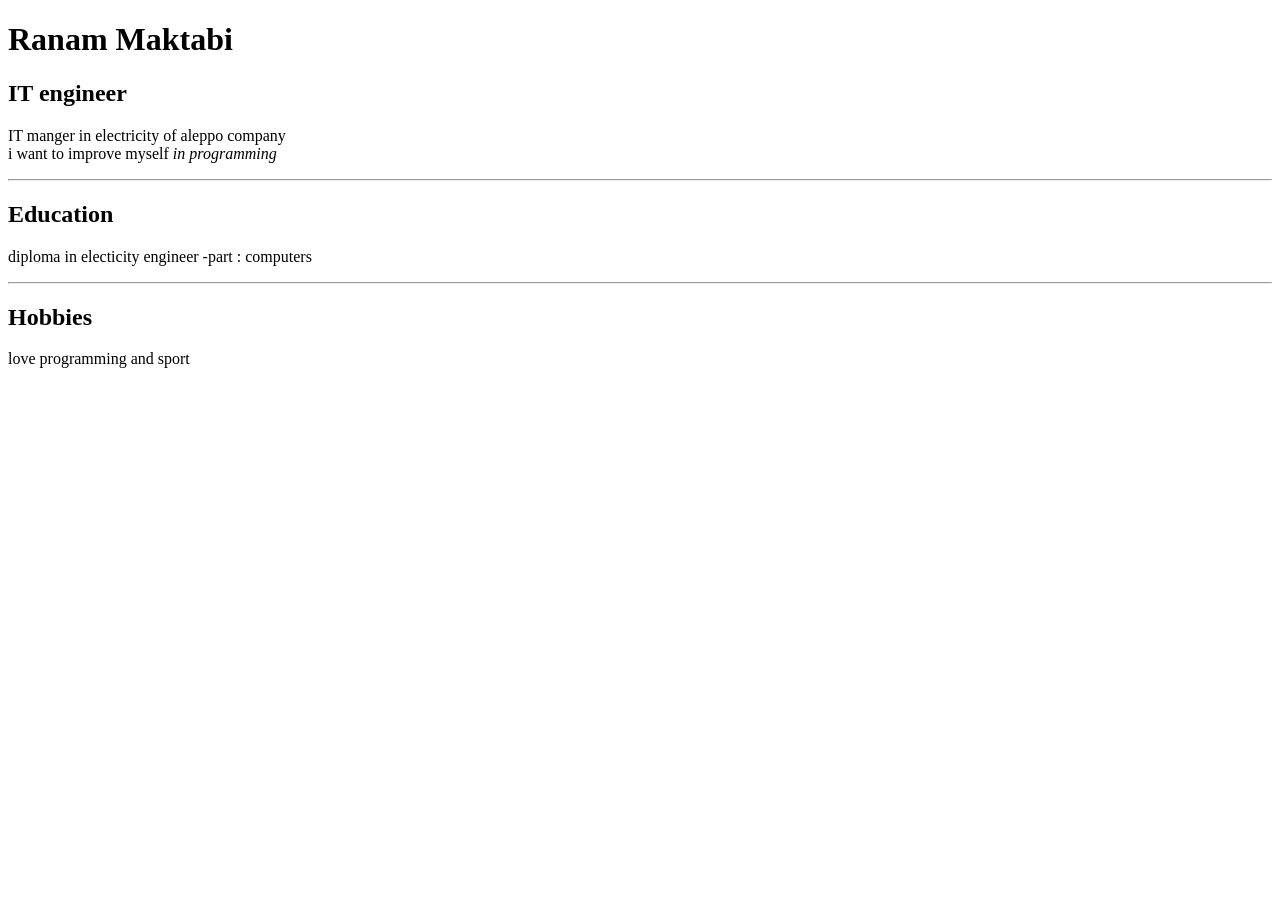
<file: about-me.html>
<!DOCTYPE html>
<html lang="en">
<head>
    <meta charset="UTF-8">
    <meta name="viewport" content="width=device-width, initial-scale=1.0">
    <title>About Me</title>
</head>
<body>
  <h1>Ranam Maktabi</h1>
        <h2>IT engineer</h2>
          <p> </strong>IT manger in electricity of aleppo company</strong> <br> i want  to improve myself <em>in programming </em> </p>
         <hr> 
          <h2>Education</h2>
          <p> diploma in electicity engineer -part : computers </p> 
         <hr>  
        <h2>Hobbies</h2>
         <p>love programming and sport</p>
</body>    
</html>
</file>
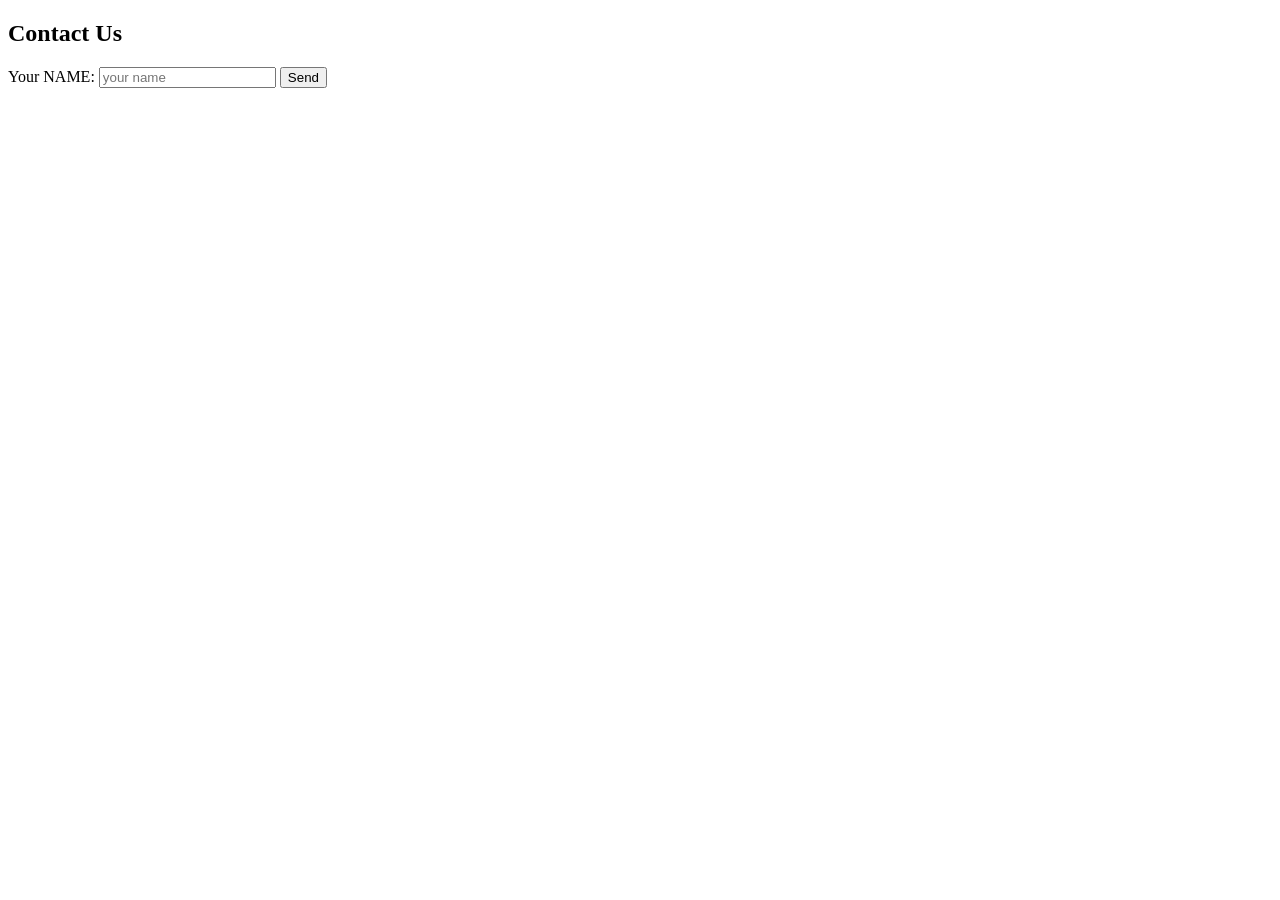
<file: contact.html>
<!DOCTYPE html>
<html lang="en">
<head>
    <meta charset="UTF-8">
    <meta name="viewport" content="width=device-width, initial-scale=1.0">
    <title>Document</title>
</head>
<body>
   <h2>Contact Us</h2>
    
    <form action="/SUBMIT" method="post">
        <label for="Name">Your NAME:</label>
        
           <input type="text" id="NAME" name="NAME" minlength="3" maxlength="20" title="Name" 
           placeholder="your name" required >
        
            <button type="submit">Send</button>
        
    </form>
</body>    

<!--describ by get file:///C:/Users/Administrator/Downloads/New%20folder/session2/contact.html?NAME=jhkjhkjh
 <form action="" method="get">
</file>
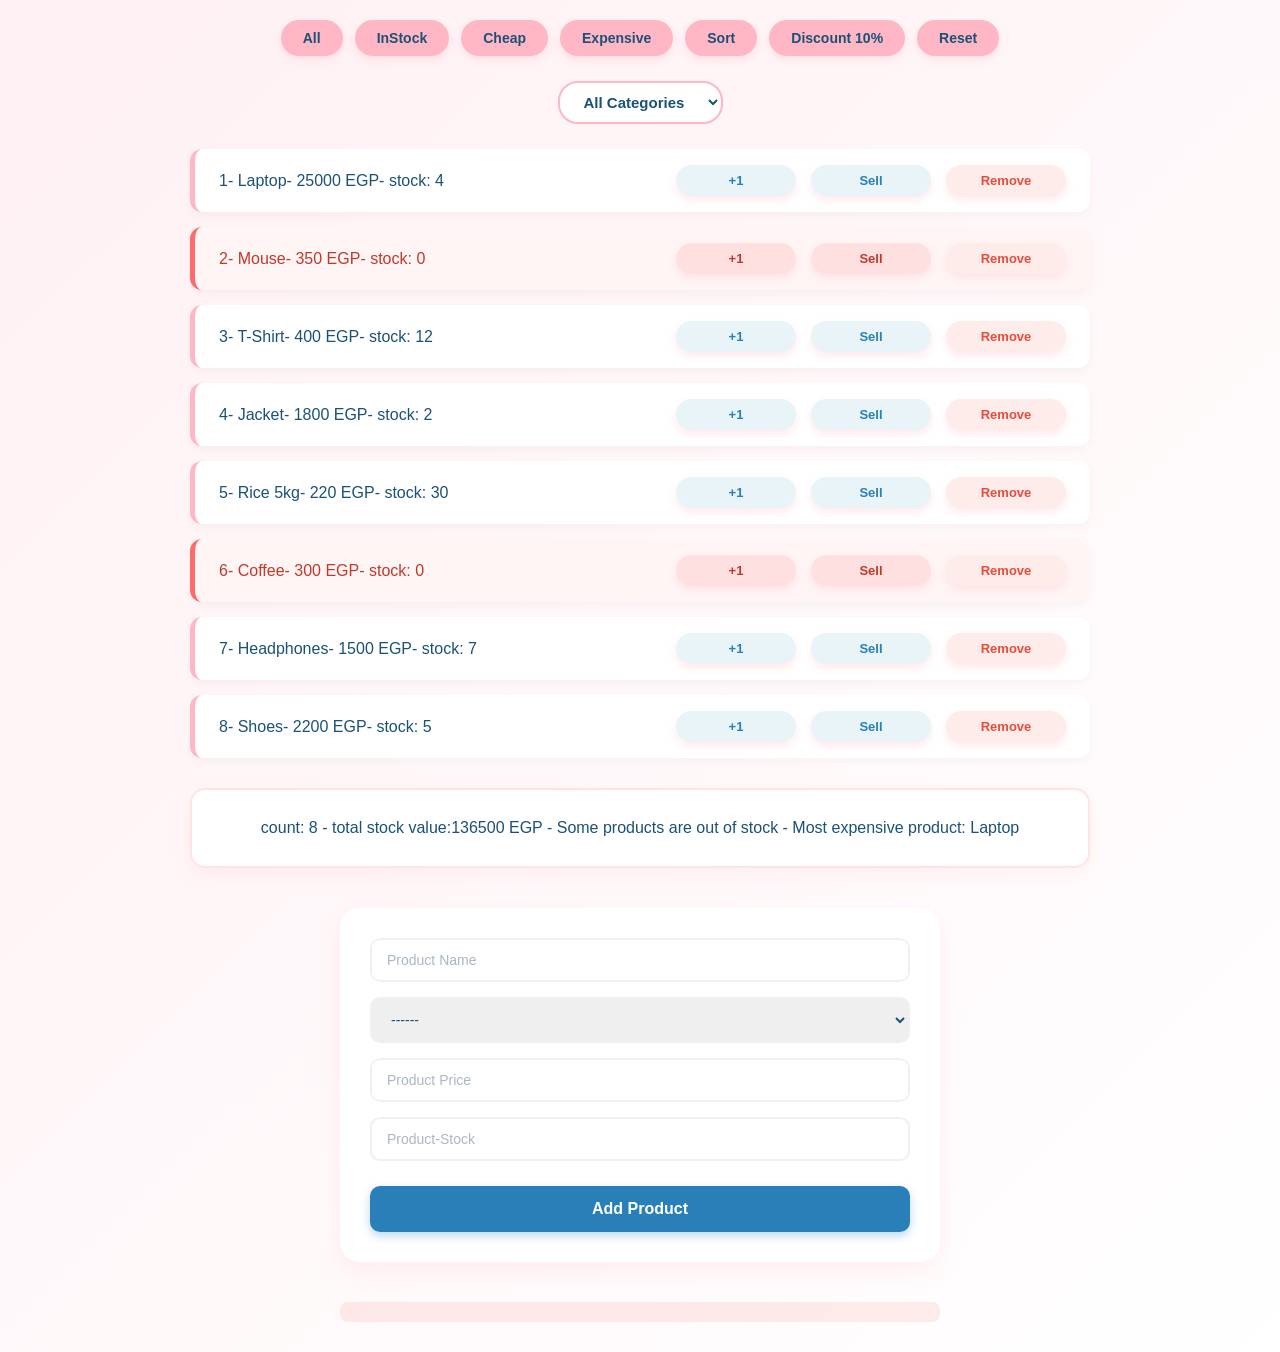
<file: home.html>
<!DOCTYPE html>
<html lang="en">
<head>
    <meta charset="UTF-8">
    <meta name="viewport" content="width=device-width, initial-scale=1.0">
    <link rel="stylesheet" href="./styles.css">
    <title>task 9 js</title>
</head>
<body>
<!-- Buttoms -->
 <div id = "btn-container">
   <button id="btn-all">All</button>
   <button id="btn-instock">InStock</button>
   <button id="btn-cheap">Cheap</button>
   <button id="btn-expensive">Expensive</button> 
   <button id="btn-sort">Sort</button>
   <button id="btn-discount">Discount 10%</button>
   <button id="btn-reset">Reset</button>
  </div>
 <div>
    <label for="category-filter"></label>
    <select id="category-filter">
        <option value="all">All Categories</option>
        <option value="electronics">Electronics</option>
        <option value="clothes">Clothes</option>
        <option value="food">Food</option>
    </select>
 </div>
 <!-- list product -->
  <div id="product-list">
  <ul id="list"></ul>
  </div>

  <!-- summary -->
   <div id="summary"></div>

<!-- form -->
 <form id="add-product-form">
 <input type="text" id="product-name" placeholder="Product Name">   
 <select  id="product-category">
    <option value="all">------</option>
    <option value="electronics">Electronics</option>
    <option value="clothes">Clothes</option>
    <option value="food">Food</option>
 </select>
 <input type="number" id="product-price" placeholder="Product Price">
 <input type="number" id="product-stock" placeholder="Product-Stock">
 <button type="submit"> Add Product</button>
 </form>

 <!-- errors -->
  <div id="msg-error"></div>

  <script src="./app.js"></script>  
</body>
</html>
</file>
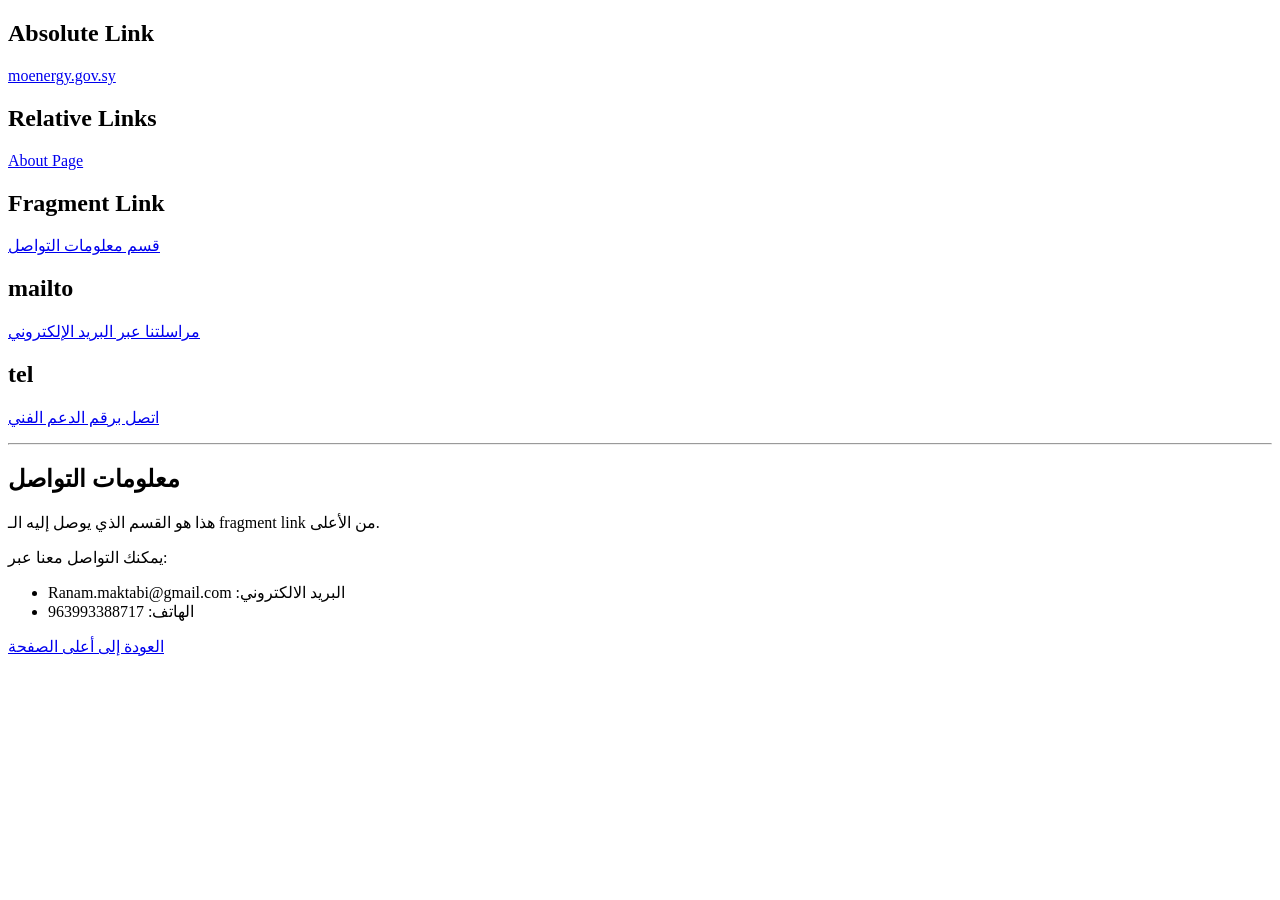
<file: links.html>
<!DOCTYPE html>
<html lang="ar">
<head>
    <meta charset="UTF-8">
    <meta name="viewport" content="width=device-width, initial-scale=1.0">
    <title>Links</title>
</head>
<body>
 <h2>Absolute Link</h2>
    <p>
    <a href="https://www.moenergy.gov.sy/" target="_blank">moenergy.gov.sy </a>
     </p>

<h2> Relative Links</h2>
    <p>
 <!--   <a href="about-me.html">صفحتي الشخصية عن نفسي</a> -->
  <a href="about-me.html" target="_blank">About Page</a>
     </p>

   <h2> Fragment Link</h2>
    <p>
     <a href="#contact-section">قسم معلومات التواصل</a> 
       
    </p>

     <h2> mailto</h2>
    <p>
     <a href="mailto:Ranam.maktabi@gmail.com">مراسلتنا عبر البريد الإلكتروني</a> 
    </p>

    
    <h2> tel</h2>
    <p>
     <a href="tel:+963993388717">اتصل برقم الدعم الفني</a>
    </p>

    <hr>
    
    <h2 id="contact-section">معلومات التواصل</h2>
    <p>هذا هو القسم الذي يوصل إليه الـ fragment link من الأعلى.</p>
    <p>يمكنك التواصل معنا عبر:</p>
    <ul>
        <li>Ranam.maktabi@gmail.com  :البريد الالكتروني</li>
        <li>الهاتف: 963993388717</li>
    </ul>

    <p><a href="#">العودة إلى أعلى الصفحة</a></p>

</body>
</html>
</file>
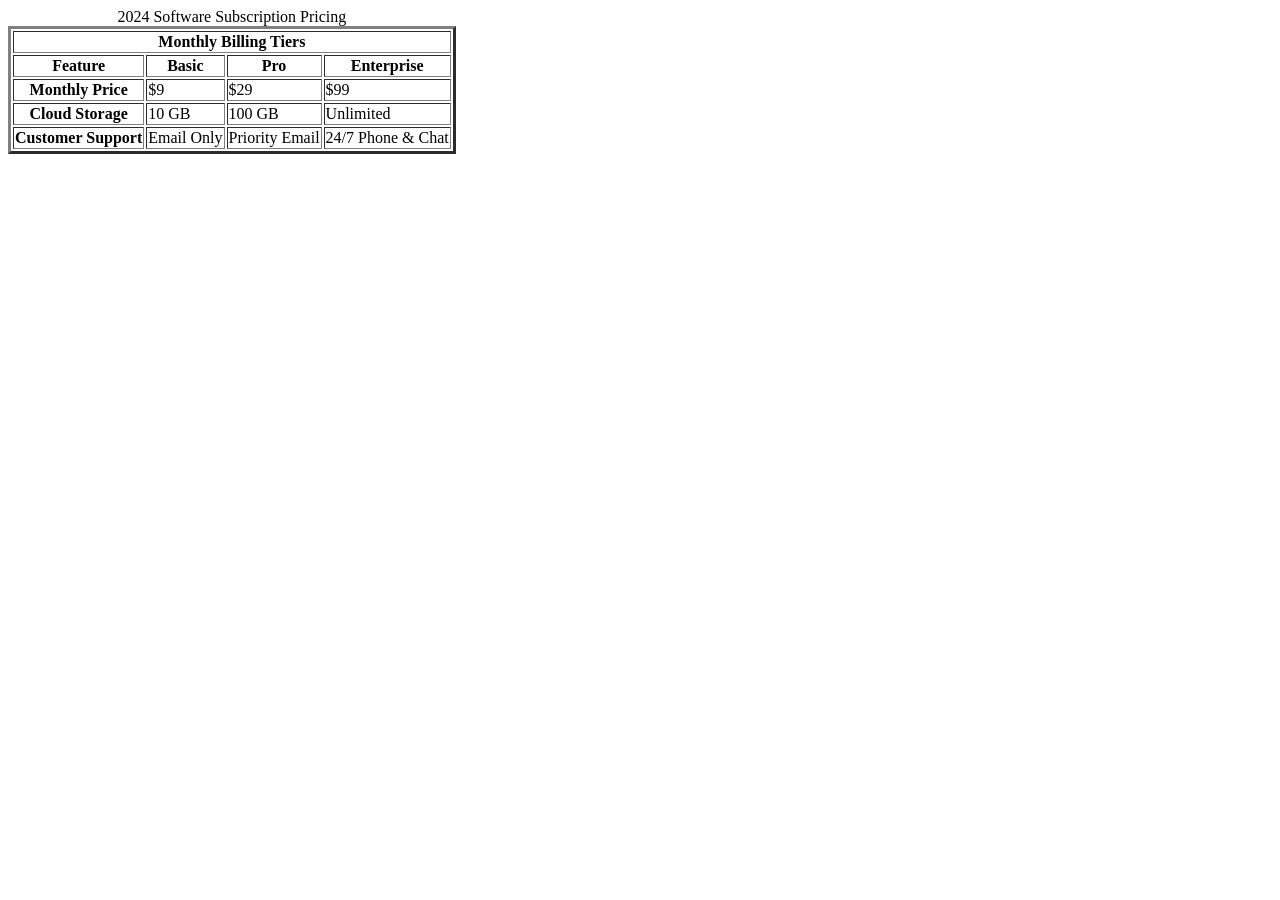
<file: pricing.html>
<!DOCTYPE html>
<html lang="en">
<head>
    <meta charset="UTF-8">
    <meta name="viewport" content="width=device-width, initial-scale=1.0">
    <title>Pricing Plans</title>
  
</head>
<body>

    <table border="3">
        <!-- Caption provides a title for the table -->
        <caption>2024 Software Subscription Pricing</caption>
        
        <thead>
            <tr>
                <th colspan="6" class="merged-header">Monthly Billing Tiers</th>
            </tr>
           
            <tr>
                <th scope="col">Feature</th>
                <th scope="col">Basic</th>
                <th scope="col">Pro</th>
                <th scope="col">Enterprise</th>
            </tr>
        </thead>
        
        <tbody>
                    <tr>
                <th scope="row">Monthly Price</th>
                <td>$9</td>
                <td>$29</td>
                <td>$99</td>
            </tr>
            
           
            <tr>
                <th scope="row">Cloud Storage</th>
                <td>10 GB</td>
                <td>100 GB</td>
                <td>Unlimited</td>
            </tr>
            
           
            <tr>
                <th scope="row">Customer Support</th>
                <td>Email Only</td>
                <td>Priority Email</td>
                <td>24/7 Phone &amp; Chat</td>
            </tr>
        </tbody>
    </table>

</body>
</html>
</file>
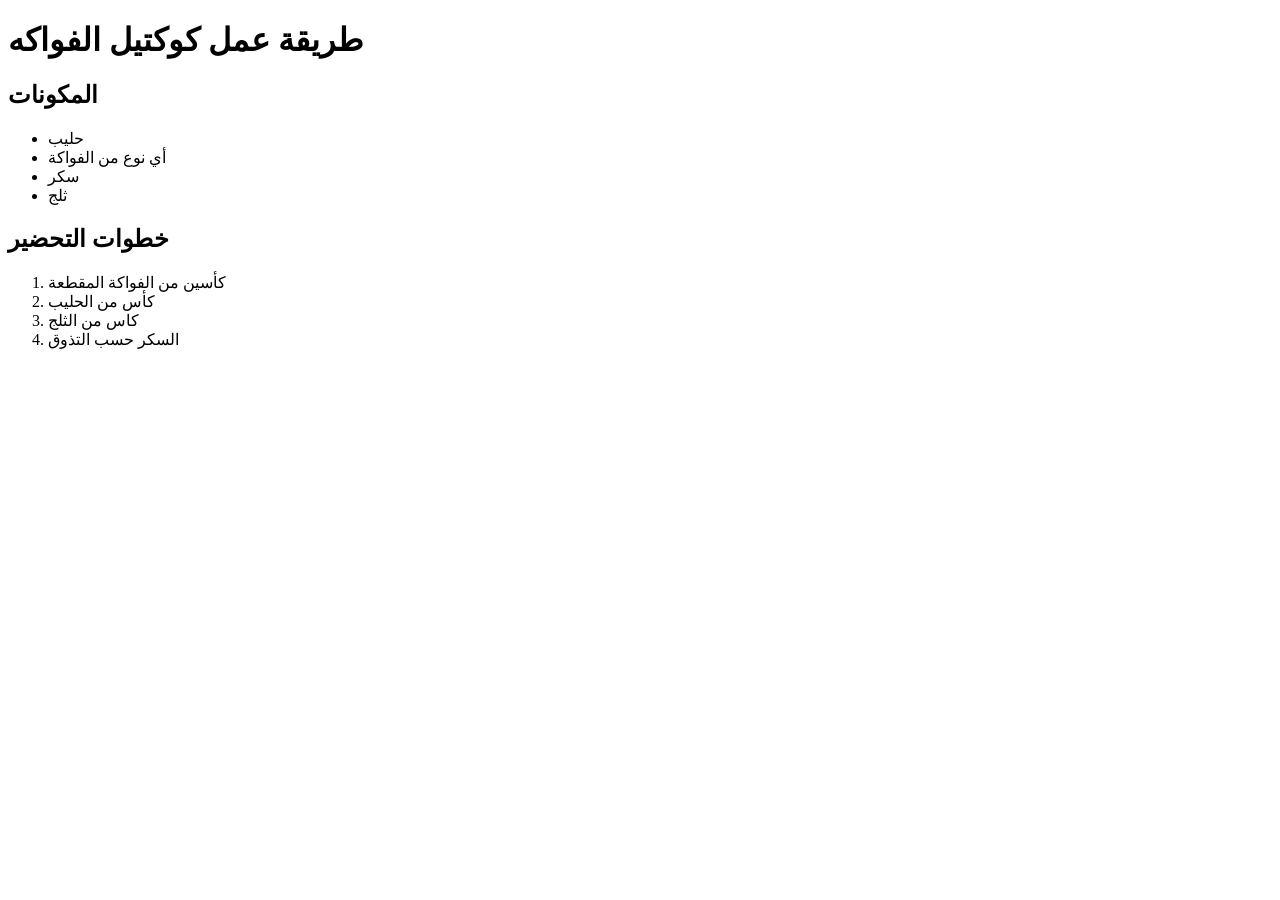
<file: recipe.html>
<!DOCTYPE html>
<html lang="en">
<head>
    <meta charset="UTF-8">
    <meta name="viewport" content="width=device-width, initial-scale=1.0">
    <title>Document</title>
</head>
<body>

  <h1>طريقة عمل كوكتيل الفواكه </h1>
  <h2>المكونات</h2>    
<ul>
    <li>حليب</li>
    <li>أي نوع من الفواكة</li>
    <li>سكر</li>
    <li>ثلج </li>
</ul>

 <h2>خطوات التحضير</h2> 
<ol>
    <li>كأسين من الفواكة المقطعة</li>
    <li>كأس من الحليب</li>
    <li>كاس من الثلج</li>
    <li>السكر حسب التذوق</li>
</ol>
    

</body>
</html>
</file>
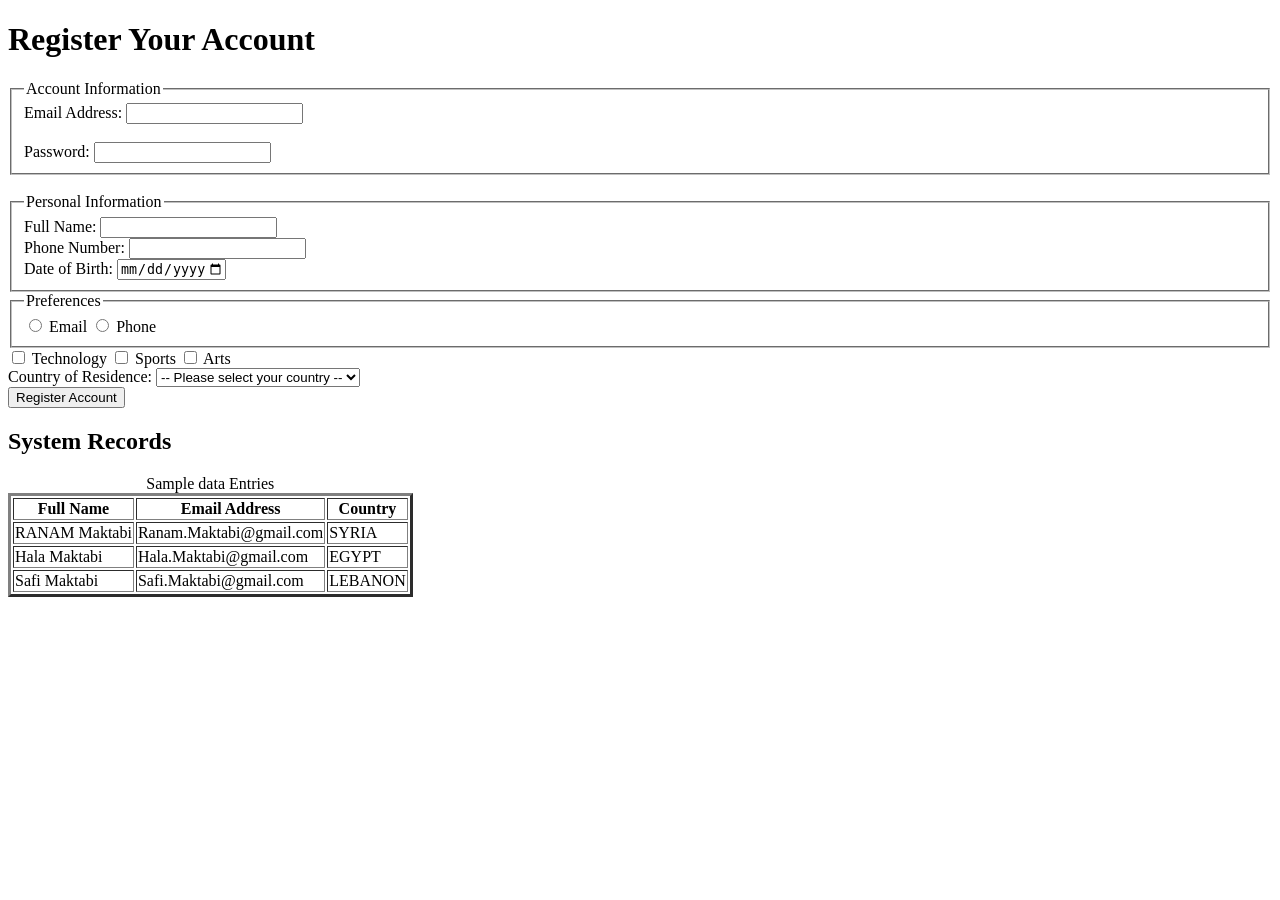
<file: register.html>
<!DOCTYPE html>
<html lang="en">
<head>
    <meta charset="UTF-8">
    <meta name="viewport" content="width=device-width, initial-scale=1.0">
    <title>Register</title>
    
</head>
<body>

    <main>
        <h1>Register Your Account</h1>

        <form method="POST" action="/register">
            
            <!-- Sec1: Account -->
            <fieldset>
                <legend>Account Information</legend>
                
                <div class="form-group">
                    <label for="email">Email Address:</label>
                    <input type="email" id="email" name="email" required autocomplete="email">
                </div>
<br>
                <div class="form-group">
                    <label for="password">Password:</label>
                    <input type="password" id="password" name="password" required minlength="8" autocomplete="new-password" title="Password must be at least 8 characters long.">
                </div>
            </fieldset>
<br>
            <!-- Sec2: Personal -->
            <fieldset>
                <legend>Personal Information</legend>
                
                <div class="form-group">
                    <label for="fullname">Full Name:</label>
                    <input type="text" id="fullname" name="fullname" required minlength="3" maxlength="30" autocomplete="name">
                </div>

                <div class="form-group">
                    <label for="phone">Phone Number:</label>
                    <input type="tel" id="phone" name="phone" required pattern="[0-9]{11}" title="Please enter your phone number " autocomplete="tel">
                </div>

                <div class="form-group">
                    <label for="date of Birth">Date of Birth:</label>
                    <input type="date" id="date of Birth" name="date of Birth" required max="2008-12-31" title="You must be at least 18 years old to register.">
                </div>
            </fieldset>

            <!-- Sec3: Preferences -->
            <fieldset>
                <legend>Preferences</legend>
                
                <div class="form-group">
                       <div class="radio-group">
                            <input type="radio" id="contact-email" name="contact_pref" value="email" required>
                            <label for="contact-email">Email</label>
                            
                            <input type="radio" id="contact-phone" name="contact_pref" value="phone">
                            <label for="contact-phone">Phone</label>
                        </div>
                    </fieldset>
                </div>

                <div class="form-group">
                        <div class="checkbox-group">
                            <input type="checkbox" id="interest-tech" name="interests" value="technology">
                            <label for="interest-tech">Technology</label>
                            
                            <input type="checkbox" id="interest-sports" name="interests" value="sports">
                            <label for="interest-sports">Sports</label>
                            
                            <input type="checkbox" id="interest-arts" name="interests" value="arts">
                            <label for="interest-arts">Arts</label>
                        </div>
                    </fieldset>
                </div>

                <div class="form-group">
                    <label for="country">Country of Residence:</label>
                    <select id="country" name="country" required>
                        <option value="">-- Please select your country --</option>
                        <option value="SY">SYRIA</option>
                        <option value="eg">EGYPT</option>
                        <option value="le">LEBANON</option>
                        <option value="jo">JORDEN</option>
                    </select>
                </div>
            </fieldset>

            <button type="submit">Register Account</button>
        </form>

        <!-- Sample Data Table -->
        <h2>System Records</h2>
        <table border="3">
            <caption>Sample data Entries</caption>
            <thead>
                <tr>
                    <th scope="col">Full Name</th>
                    <th scope="col">Email Address</th>
                    <th scope="col">Country</th>
                </tr>
            </thead>
            <tbody>
                <tr>
                    <td>RANAM Maktabi</td>
                    <td>Ranam.Maktabi@gmail.com</td>
                    <td>SYRIA</td>
                </tr>
                <tr>
                    <td>Hala Maktabi</td>
                    <td>Hala.Maktabi@gmail.com</td>
                    <td>EGYPT</td>
                </tr>
                <tr>
                    <td>Safi Maktabi</td>
                    <td>Safi.Maktabi@gmail.com</td>
                    <td>LEBANON</td>
                </tr>
            </tbody>
        </table>
    </main>

</body>
</html>
</file>
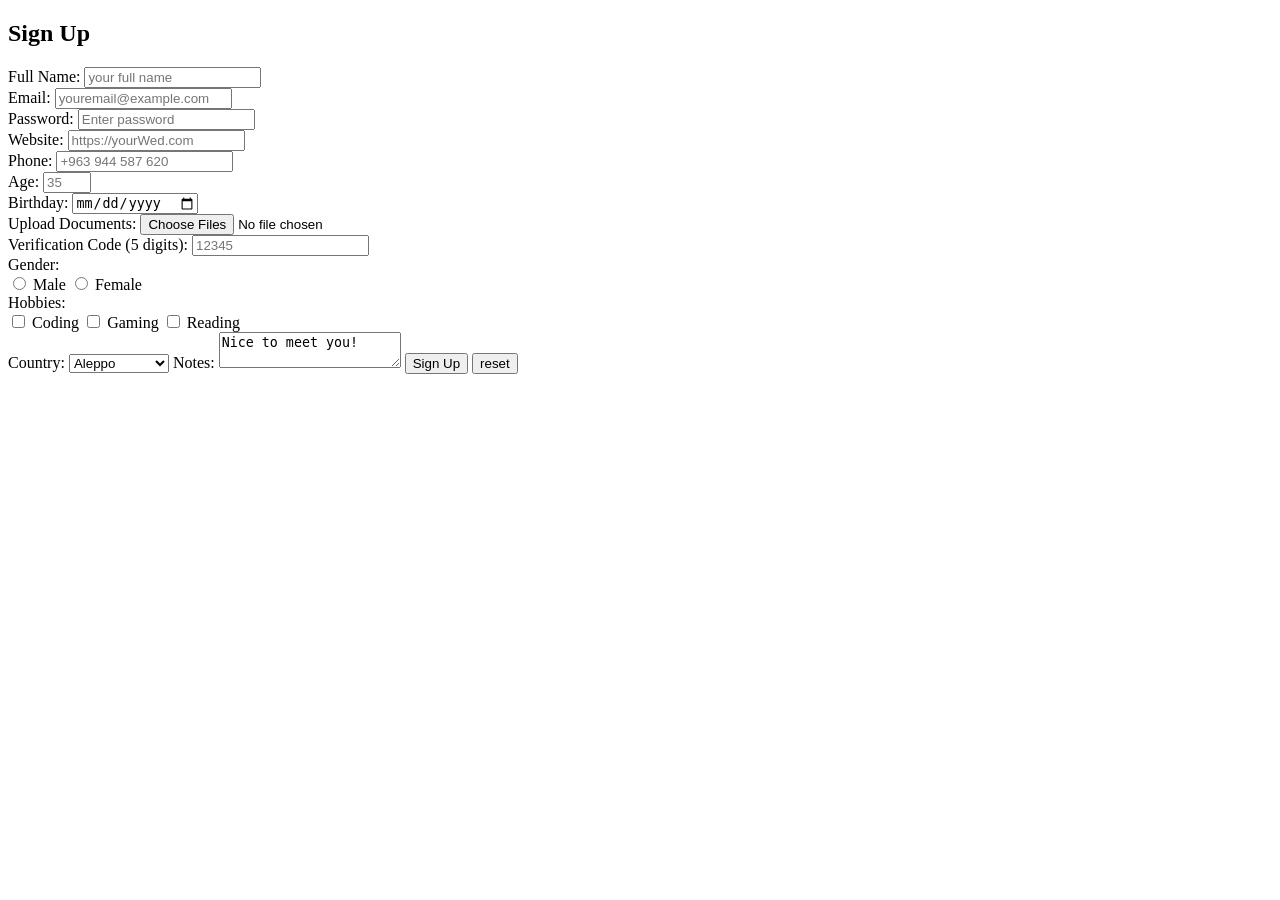
<file: signup.html>
<!DOCTYPE html>
<html lang="en">
<head>
    <meta charset="UTF-8">
    <meta name="viewport" content="width=device-width, initial-scale=1.0">
    <title>Sign Up</title>
</head>
<body>

    <form action="/signup-submit" method="POST">
        <h2>Sign Up</h2>

        <!-- Full Name (text, required, with minlength/maxlength) -->
        <label for="fullname">Full Name:</label>
        <input type="text" id="fullname" name="fullname" required minlength="3" maxlength="30" placeholder="your full name">
        <br>
        <!-- Email (email, required) -->
        <label for="email">Email:</label>
        <input type="email" id="email" name="email" required placeholder="youremail@example.com">
         <br>
        <!-- Password -->
        <label for="password">Password:</label>
        <input type="password" id="password" name="password" placeholder="Enter password">
<br>
        <!-- Website (url) -->
        <label for="website">Website:</label>
        <input type="url" id="website" name="website" placeholder="https://yourWed.com">
<br>
        <!-- Phone (tel) -->
        <label for="phone">Phone:</label>
        <input type="tel" id="phone" name="phone" placeholder="+963 944 587 620">
<br>
        <!-- Age (number) -->
        <label for="age">Age:</label>
        <input type="number" id="age" name="age" min="25" max="90" placeholder="35">
<br>
        <!-- Birthday (date) -->
        <label for="birthday">Birthday:</label>
        <input type="date" id="birthday" name="birthday">
<br>
        <!-- File input (multiple files) -->
        <label for="documents">Upload Documents:</label>
        <input type="file" id="documents" name="documents" multiple>
<br>
        <!-- Hidden input with fixed value -->
        <input type="hidden" id="source" name="source" value="website_signup">

        <!-- Verification Code (pattern validation) -->
        <label for="code">Verification Code (5 digits):</label>
        <input type="text" id="code" name="code" pattern="[0-9]{5}" title="Please enter exactly 5 digits (0-9)" placeholder="12345">
<br>
        <!-- Gender (radio buttons with same name) -->
        <div class="radio-group">
            <label>Gender:</label><br>
            <input type="radio" id="male" name="gender" value="male">
            <label for="male">Male</label>
            <input type="radio" id="female" name="gender" value="female">
            <label for="female">Female</label>
        </div>

        <!-- Hobbies (checkboxes) -->
        <div class="checkbox-group">
            <label>Hobbies:</label><br>
            <input type="checkbox" id="coding" name="hobbies" value="coding">
            <label for="coding">Coding</label>
            <input type="checkbox" id="gaming" name="hobbies" value="gaming">
            <label for="gaming">Gaming</label>
            <input type="checkbox" id="reading" name="hobbies" value="reading">
            <label for="reading">Reading</label>
        </div>

        <!-- Country (select with optgroup) -->
        <label for="country">Country:</label>
        <select id="country" name="country">
            <optgroup label="SYRIA">
                <option value="Aleppo">Aleppo</option>
                <option value="Damuscus">Damuscus</option>
                <option value="Homes">Homes</option>
            </optgroup>
            <optgroup label="Egypt">
                <option value="Cairo">Cairo</option>
                <option value="Geza">Geza</option>
                <option value="Escandria">Escandria</option>
            </optgroup>
            <optgroup label="Lebanon">
                <option value="Bierut">Bierut</option>
                <option value="Trablos">Trablos</option>
                <option value="Jonya">Jonya</option>
            </optgroup>
            <optgroup label="Other">
                <option value="Iraq">Iraq</option>
                <option value="Turkish">Turkish</option>
            </optgroup>
        </select>

        <!-- Notes (textarea with default value) -->
        <label for="notes">Notes:</label>
        <textarea id="notes" name="notes" rows="2" placeholder="Tell us about yourself...">Nice to meet you!</textarea>

       
        <button type="submit">Sign Up</button>
        <button type="reset">reset</button>
    </form>

</body>
</html>
</file>
<file: styles.css>
/* =========================================
   1. الإعدادات العامة والخلفية (Global)
   ========================================= */
* {
  box-sizing: border-box;
  margin: 0;
  padding: 0;
}

body {
  background: linear-gradient(135deg, #fff0f3 0%, #ffffff 100%);
  color: #1a5276; 
  font-family: 'Segoe UI', Tahoma, Geneva, Verdana, sans-serif;
  line-height: 1.6;
  padding: 20px;
  min-height: 100vh;
}

/* =========================================
   2. أزرار التحكم العلوية (Top Buttons)
   ========================================= */
#btn-container {
  display: flex;
  flex-wrap: wrap;
  gap: 12px;
  justify-content: center;
  margin-bottom: 25px;
}

button {
  background-color: #ffb7c5;
  color: #1a5276;
  border: none;
  padding: 10px 22px;
  border-radius: 25px;
  font-size: 14px;
  font-weight: 600;
  cursor: pointer;
  transition: all 0.3s ease;
  box-shadow: 0 4px 8px rgba(255, 183, 197, 0.3);
}

button:hover {
  background-color: #ff9eb0;
  transform: translateY(-2px);
  box-shadow: 0 6px 12px rgba(255, 158, 176, 0.4);
}

button:active {
  transform: translateY(0);
}

/* =========================================
   3. فلتر الفئة (Category Filter)
   ========================================= */
#category-filter {
  display: block;
  margin: 0 auto 25px auto;
  padding: 10px 20px;
  border-radius: 20px;
  border: 2px solid #ffb7c5;
  background-color: #ffffff;
  color: #1a5276;
  font-size: 15px;
  font-weight: 600;
  outline: none;
  cursor: pointer;
  transition: border-color 0.3s ease;
}

#category-filter:focus {
  border-color: #ff8fa3;
}

/* =========================================
   4. قائمة المنتجات - GRID LAYOUT (الأهم!)
   ========================================= */
#list {
  list-style-type: none;
  max-width: 900px;
  margin: 0 auto;
  
  /* هذا هو السر: استخدام Grid لجعل الأزرار محاذاة عمودياً */
  display: grid;
  grid-template-columns: 1fr 120px 120px 120px;
  /* العمود الأول: معلومات المنتج (مرن) */
  /* الأعمدة الثلاثة التالية: أزرار +1, Sell, Remove (عرض ثابت 120px) */
  gap: 15px; /* مسافة بين كل صف */
}

#list li {
  /* كل منتج يأخذ الصف كاملاً */
  grid-column: 1 / -1;
  
  background-color: #ffffff;
  border-left: 5px solid #ffb7c5;
  padding: 16px 24px;
  border-radius: 12px;
  box-shadow: 0 4px 10px rgba(0, 0, 0, 0.03);
  transition: transform 0.2s ease, box-shadow 0.2s ease;
  font-weight: 500;
  color: #1a5276;
  
  /* جعل كل li أيضاً Grid لتقسيمه لـ 4 أعمدة */
  display: grid;
  grid-template-columns: 1fr 120px 120px 120px;
  align-items: center;
  gap: 15px;
}

#list li:hover {
  transform: translateX(5px);
  box-shadow: 0 6px 15px rgba(255, 183, 197, 0.2);
}

/* =========================================
   5. أزرار المنتج - محاذاة عمودية تامة
   ========================================= */
#list li button {
  width: 120px; /* عرض ثابت وموحد */
  padding: 8px 0;
  border-radius: 25px;
  border: none;
  font-size: 13px;
  font-weight: 700;
  cursor: pointer;
  transition: all 0.3s ease;
  text-align: center;
}

/* زر +1 */
#list li button:nth-of-type(1) {
  background-color: #e8f4f8;
  color: #2980b9;
}

#list li button:nth-of-type(1):hover {
  background-color: #d4e6f1;
  transform: scale(1.05);
}

/* زر Sell */
#list li button:nth-of-type(2) {
  background-color: #e8f4f8;
  color: #2980b9;
}

#list li button:nth-of-type(2):hover {
  background-color: #d4e6f1;
  transform: scale(1.05);
}

/* زر Remove */
#list li button:nth-of-type(3) {
  background-color: #fdecea;
  color: #e74c3c;
}

#list li button:nth-of-type(3):hover {
  background-color: #fadbd8;
  transform: scale(1.05);
}

/* =========================================
   6. حالة نفاد المخزون (Fail)
   ========================================= */
#list li.fail {
  border-left-color: #ff6b6b;
  color: #c0392b;
  background-color: #fff5f5;
}

#list li.fail button:nth-of-type(1),
#list li.fail button:nth-of-type(2) {
  background-color: #ffe0e0;
  color: #c0392b;
}

#list li.fail button:nth-of-type(1):hover,
#list li.fail button:nth-of-type(2):hover {
  background-color: #ffcccc;
}

/* =========================================
   7. الملخص (Summary)
   ========================================= */
#summary {
  max-width: 900px;
  margin: 30px auto;
  padding: 25px;
  background-color: #ffffff;
  border-radius: 15px;
  border: 2px solid #ffe4e1;
  text-align: center;
  color: #1a5276;
  box-shadow: 0 8px 20px rgba(255, 183, 197, 0.15);
}

#summary p {
  margin: 10px 0;
  font-size: 16px;
}

/* =========================================
   8. نموذج إضافة منتج (Add Product Form)
   ========================================= */
#add-product-form {
  max-width: 600px;
  margin: 40px auto;
  padding: 30px;
  background-color: #ffffff;
  border-radius: 20px;
  box-shadow: 0 10px 25px rgba(255, 183, 197, 0.2);
  display: flex;
  flex-direction: column;
  gap: 15px;
}

#add-product-form input,
#add-product-form select {
  padding: 12px 15px;
  border: 2px solid #f0f0f0;
  border-radius: 10px;
  font-size: 14px;
  color: #1a5276;
  outline: none;
  transition: border-color 0.3s ease, box-shadow 0.3s ease;
}

#add-product-form input:focus,
#add-product-form select:focus {
  border-color: #ffb7c5;
  box-shadow: 0 0 8px rgba(255, 183, 197, 0.3);
}

#add-product-form input::placeholder {
  color: #aab7c4;
}

#add-product-form button[type="submit"] {
  background-color: #2980b9;
  color: #ffffff;
  padding: 14px;
  font-size: 16px;
  border-radius: 10px;
  margin-top: 10px;
  box-shadow: 0 4px 10px rgba(41, 128, 185, 0.3);
}

#add-product-form button[type="submit"]:hover {
  background-color: #1f618d;
  transform: translateY(-2px);
  box-shadow: 0 6px 15px rgba(41, 128, 185, 0.4);
}

/* =========================================
   9. رسائل الخطأ (Error Messages)
   ========================================= */
#msg-error {
  max-width: 600px;
  margin: 10px auto;
  text-align: center;
  font-weight: 600;
  font-size: 14px;
  min-height: 20px;
  padding: 10px;
  border-radius: 8px;
  background-color: rgba(231, 76, 60, 0.1);
}
</file>
